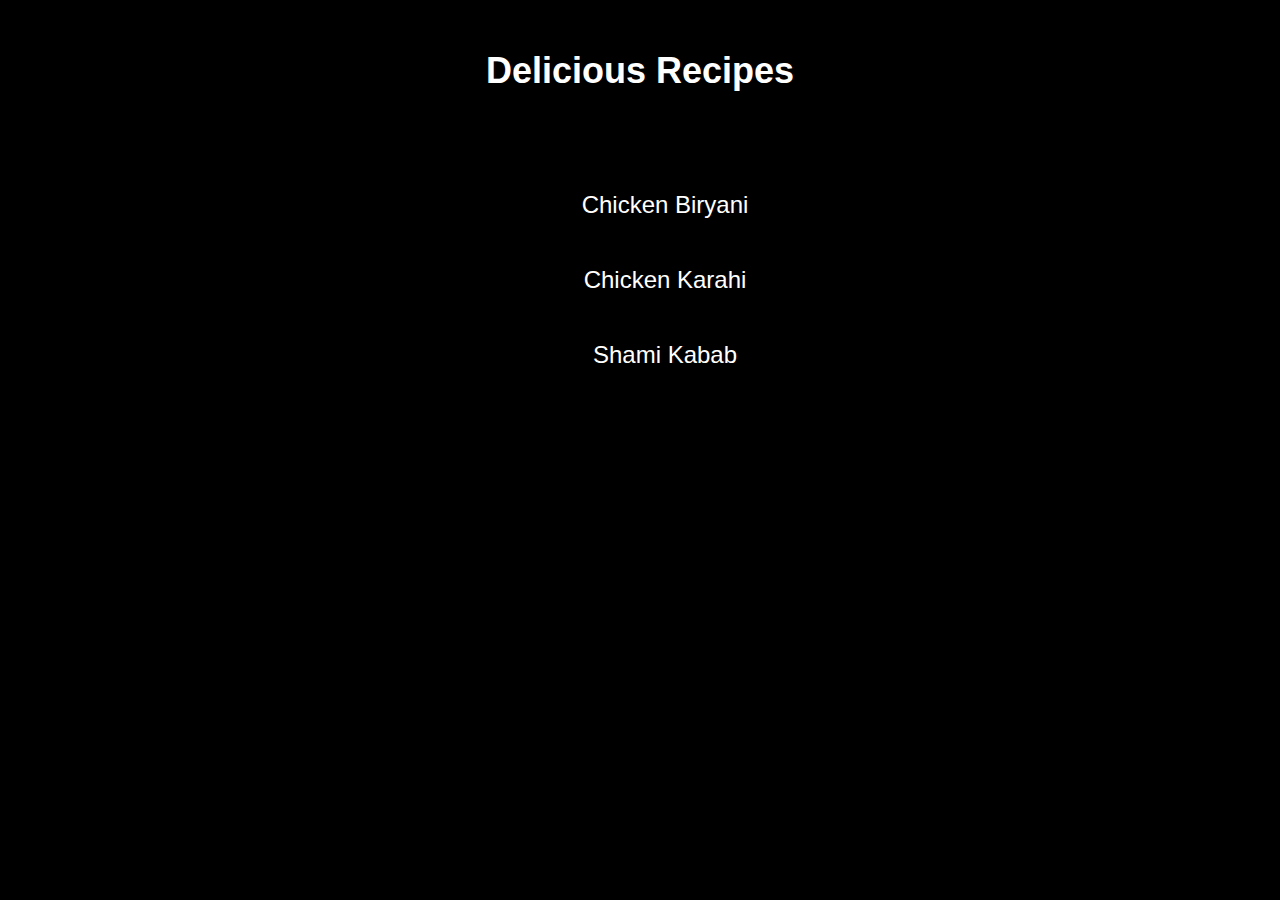
<file: index.html>
<!DOCTYPE html>

<html lang="en">
  <head>
    <meta charset="utf-8"/>
    <meta name="viewport" content="width=device-width, initial-scale=1.0"/>
    <title>Delicious Recipes</title>
    <link rel="stylesheet" href="css/styles.css"/>
  </head>

  <body>
    <h1 class="main-page-heading">Delicious Recipes</h1>
    <ul class="main-page-navigation">
      <li class="main-page-links">
        <a href="./recipes/chicken-biryani.html">Chicken Biryani</a>
      </li>
      <li class="main-page-links">
        <a href="./recipes/chicken-karahi.html">Chicken Karahi</a>
      </li>
      <li class="main-page-links">
        <a href="./recipes/shami-kabab.html">Shami Kabab</a>
      </li>
    </ul>
  </body>
</html>
</file>
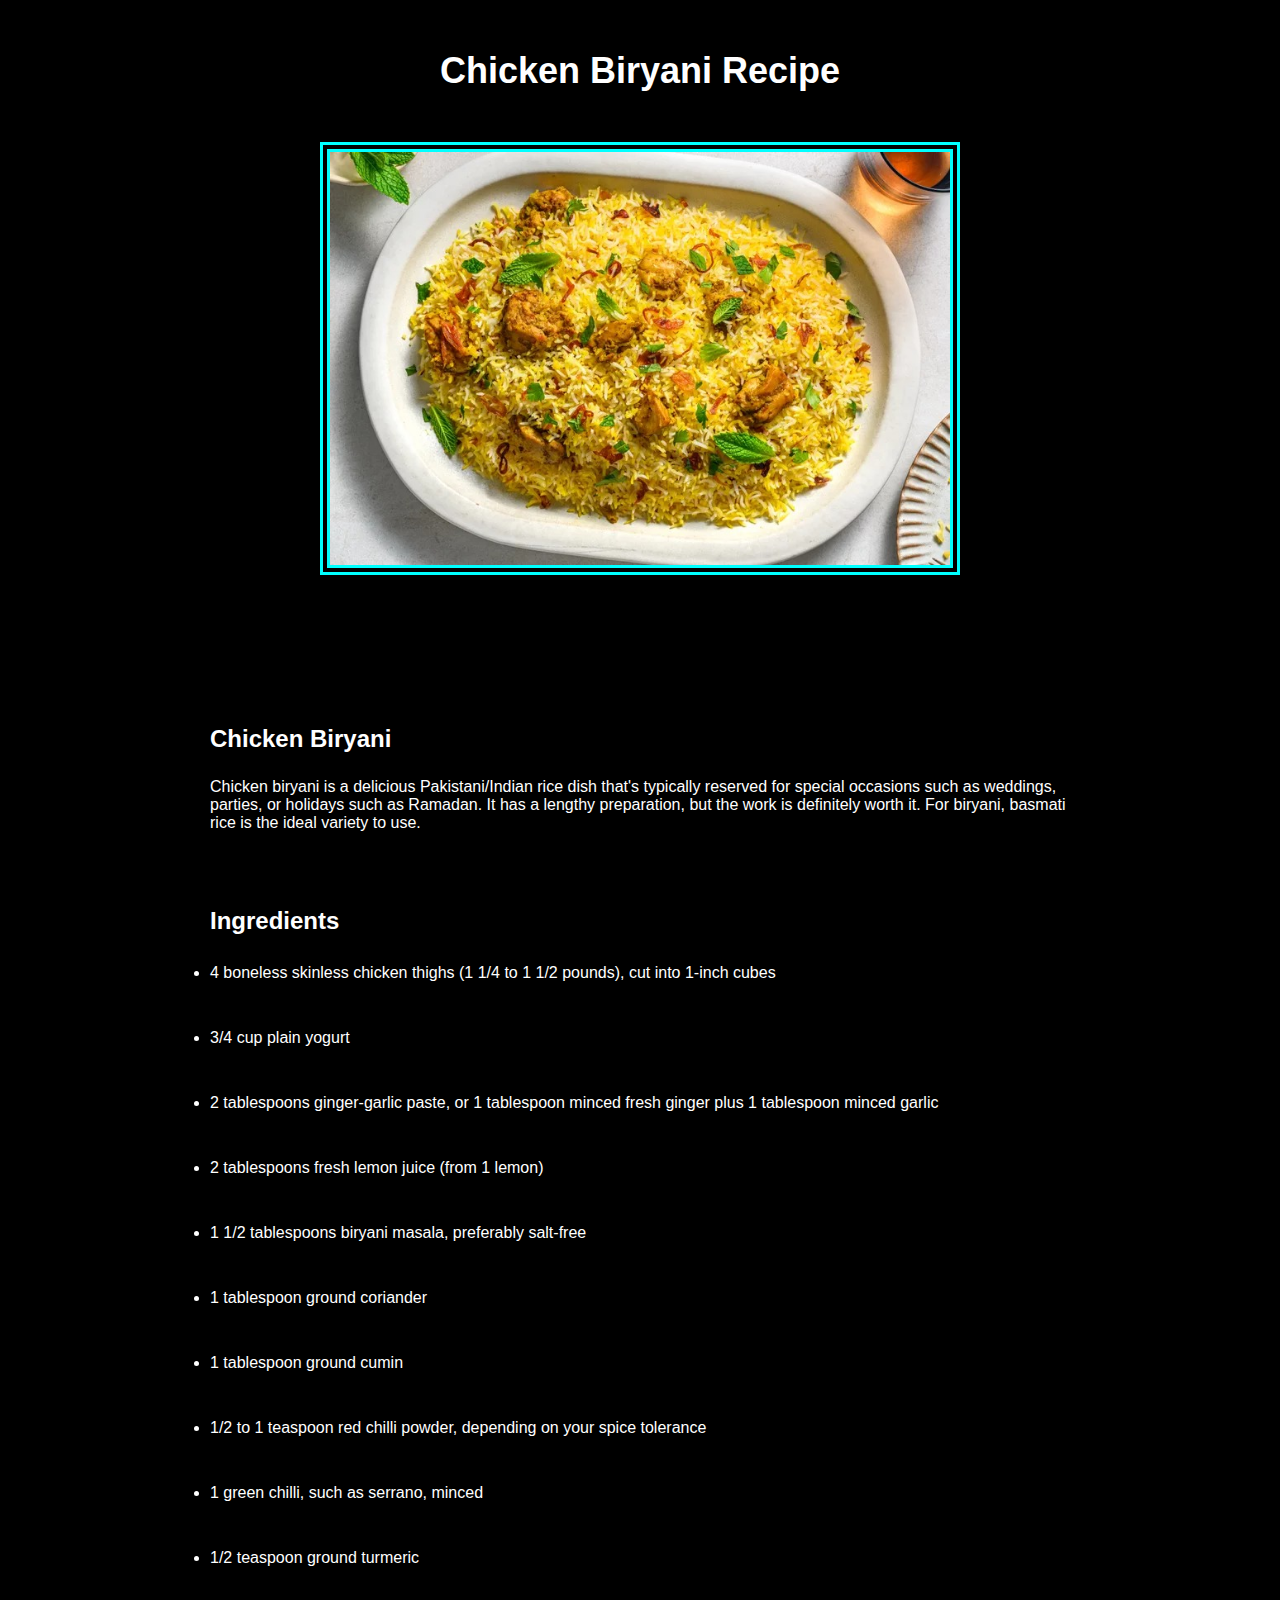
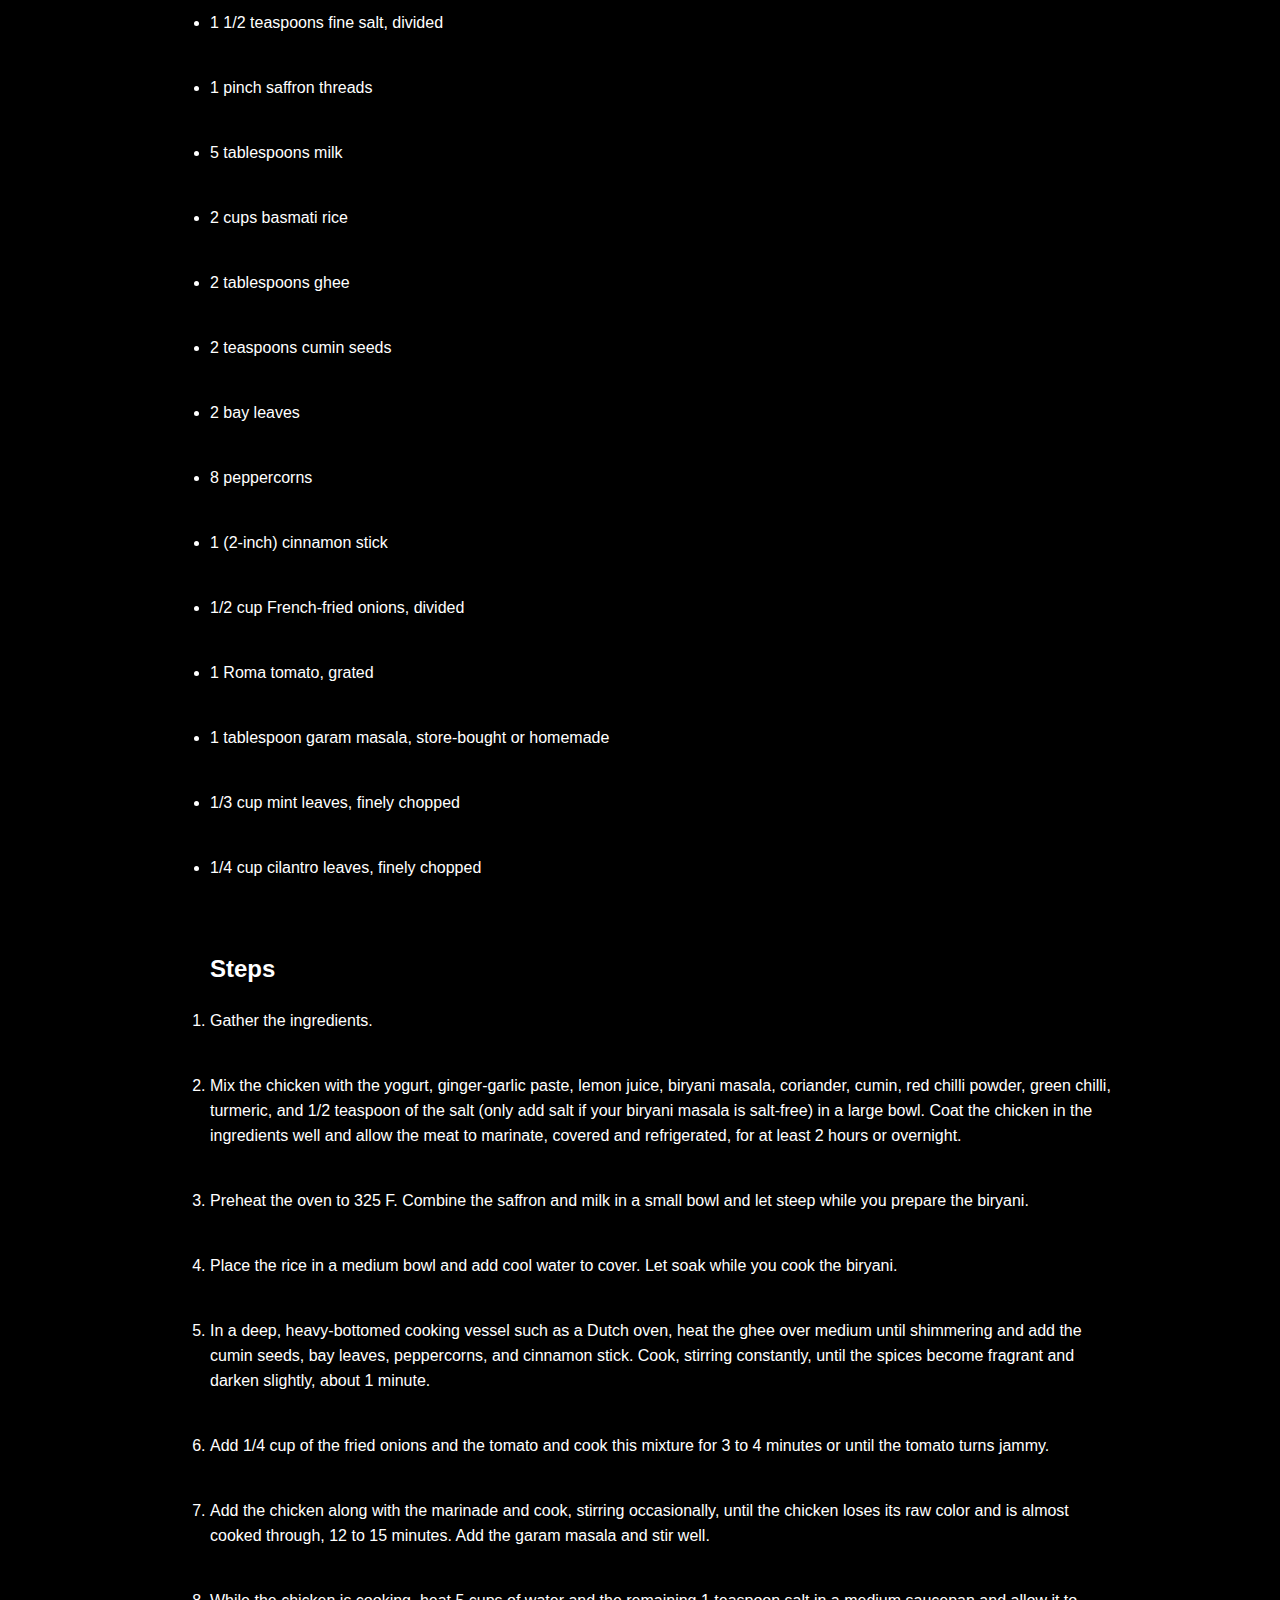
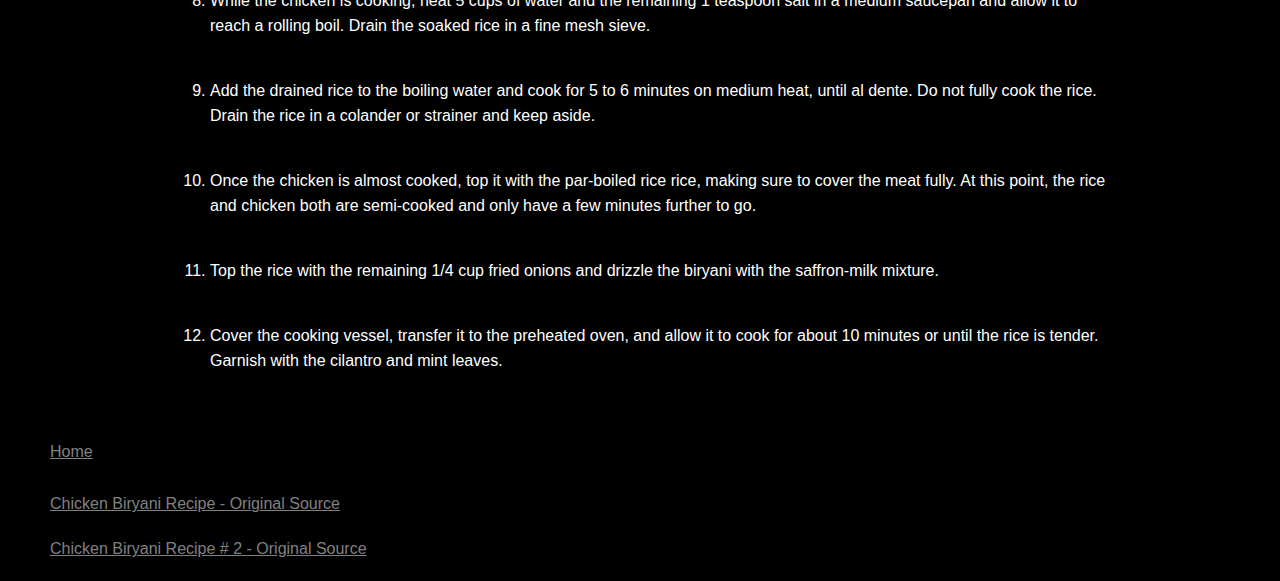
<file: recipes/chicken-biryani.html>
<!DOCTYPE html>

<html lang="en">
  <head>
    <meta charset="utf-8" />
    <meta name="viewport" content="width=device-width, initial-scale=1.0" />
    <title>Chicken Biryani Recipe</title>
    <link rel="stylesheet" href="../css/styles.css" />
  </head>

  <body>
    <h1 class="recipe-heading">Chicken Biryani Recipe</h1>
    <img
      class="recipe-picture"
      src="../img/chicken-biryani-finished.jpg"
      alt="Finished picture of Chicken Biryani"
      width="750"
      height="500"
    />

    <section class="main-content">
      <h2>Chicken Biryani</h2>
      <p>
        Chicken biryani is a delicious Pakistani/Indian rice dish that's
        typically reserved for special occasions such as weddings, parties, or
        holidays such as Ramadan. It has a lengthy preparation, but the work is
        definitely worth it. For biryani, basmati rice is the ideal variety to
        use.
      </p>

      <h2>Ingredients</h2>
      <ul>
        <li>
          4 boneless skinless chicken thighs (1 1/4 to 1 1/2 pounds), cut into
          1-inch cubes
        </li>
        <li>3/4 cup plain yogurt</li>
        <li>
          2 tablespoons ginger-garlic paste, or 1 tablespoon minced fresh ginger
          plus 1 tablespoon minced garlic
        </li>
        <li>2 tablespoons fresh lemon juice (from 1 lemon)</li>
        <li>1 1/2 tablespoons biryani masala, preferably salt-free</li>
        <li>1 tablespoon ground coriander</li>
        <li>1 tablespoon ground cumin</li>
        <li>
          1/2 to 1 teaspoon red chilli powder, depending on your spice tolerance
        </li>
        <li>1 green chilli, such as serrano, minced</li>
        <li>1/2 teaspoon ground turmeric</li>
        <li>1 1/2 teaspoons fine salt, divided</li>
        <li>1 pinch saffron threads</li>
        <li>5 tablespoons milk</li>
        <li>2 cups basmati rice</li>
        <li>2 tablespoons ghee</li>
        <li>2 teaspoons cumin seeds</li>
        <li>2 bay leaves</li>
        <li>8 peppercorns</li>
        <li>1 (2-inch) cinnamon stick</li>
        <li>1/2 cup French-fried onions, divided</li>
        <li>1 Roma tomato, grated</li>
        <li>1 tablespoon garam masala, store-bought or homemade</li>
        <li>1/3 cup mint leaves, finely chopped</li>
        <li>1/4 cup cilantro leaves, finely chopped</li>
      </ul>

      <h2>Steps</h2>
      <ol>
        <li>Gather the ingredients.</li>
        <li>
          Mix the chicken with the yogurt, ginger-garlic paste, lemon juice,
          biryani masala, coriander, cumin, red chilli powder, green chilli,
          turmeric, and 1/2 teaspoon of the salt (only add salt if your biryani
          masala is salt-free) in a large bowl. Coat the chicken in the
          ingredients well and allow the meat to marinate, covered and
          refrigerated, for at least 2 hours or overnight.
        </li>
        <li>
          Preheat the oven to 325 F. Combine the saffron and milk in a small
          bowl and let steep while you prepare the biryani.
        </li>
        <li>
          Place the rice in a medium bowl and add cool water to cover. Let soak
          while you cook the biryani.
        </li>
        <li>
          In a deep, heavy-bottomed cooking vessel such as a Dutch oven, heat
          the ghee over medium until shimmering and add the cumin seeds, bay
          leaves, peppercorns, and cinnamon stick. Cook, stirring constantly,
          until the spices become fragrant and darken slightly, about 1 minute.
        </li>
        <li>
          Add 1/4 cup of the fried onions and the tomato and cook this mixture
          for 3 to 4 minutes or until the tomato turns jammy.
        </li>
        <li>
          Add the chicken along with the marinade and cook, stirring
          occasionally, until the chicken loses its raw color and is almost
          cooked through, 12 to 15 minutes. Add the garam masala and stir well.
        </li>
        <li>
          While the chicken is cooking, heat 5 cups of water and the remaining 1
          teaspoon salt in a medium saucepan and allow it to reach a rolling
          boil. Drain the soaked rice in a fine mesh sieve.
        </li>
        <li>
          Add the drained rice to the boiling water and cook for 5 to 6 minutes
          on medium heat, until al dente. Do not fully cook the rice. Drain the
          rice in a colander or strainer and keep aside.
        </li>
        <li>
          Once the chicken is almost cooked, top it with the par-boiled rice
          rice, making sure to cover the meat fully. At this point, the rice and
          chicken both are semi-cooked and only have a few minutes further to
          go.
        </li>
        <li>
          Top the rice with the remaining 1/4 cup fried onions and drizzle the
          biryani with the saffron-milk mixture.
        </li>
        <li>
          Cover the cooking vessel, transfer it to the preheated oven, and allow
          it to cook for about 10 minutes or until the rice is tender. Garnish
          with the cilantro and mint leaves.
        </li>
      </ol>
    </section>

    <a href="../index.html" class="home-link">Home</a>

    <ul class="source-links">
      <li>
        <a
          href="https://www.thespruceeats.com/chicken-biryani-recipe-7367850"
          target="_blank"
          rel="noopener norefferer"
          >Chicken Biryani Recipe - Original Source</a
        >
      </li>
      <li>
        <a
          href="https://www.allrecipes.com/recipe/16102/chicken-biryani/"
          target="_blank"
          rel="noopener norefferer"
          >Chicken Biryani Recipe # 2 - Original Source</a
        >
      </li>
    </ul>
  </body>
</html>
</file>
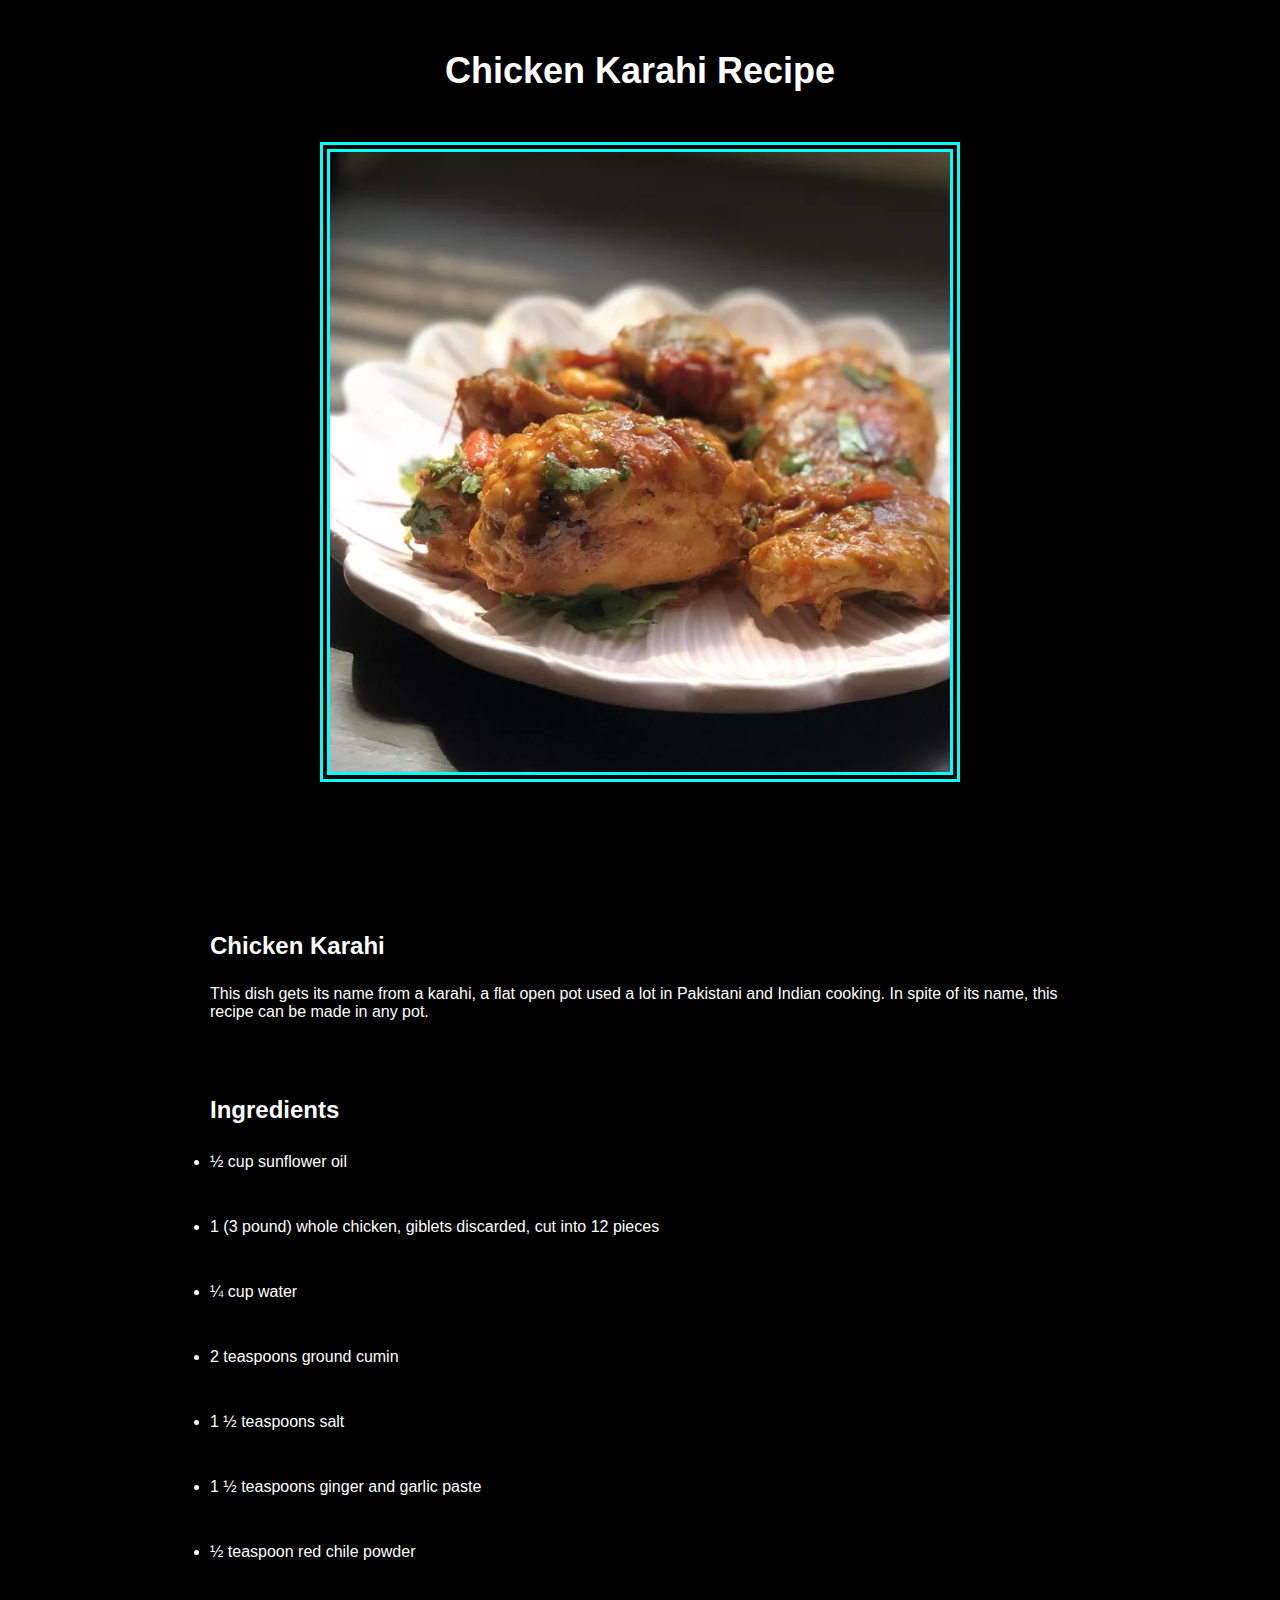
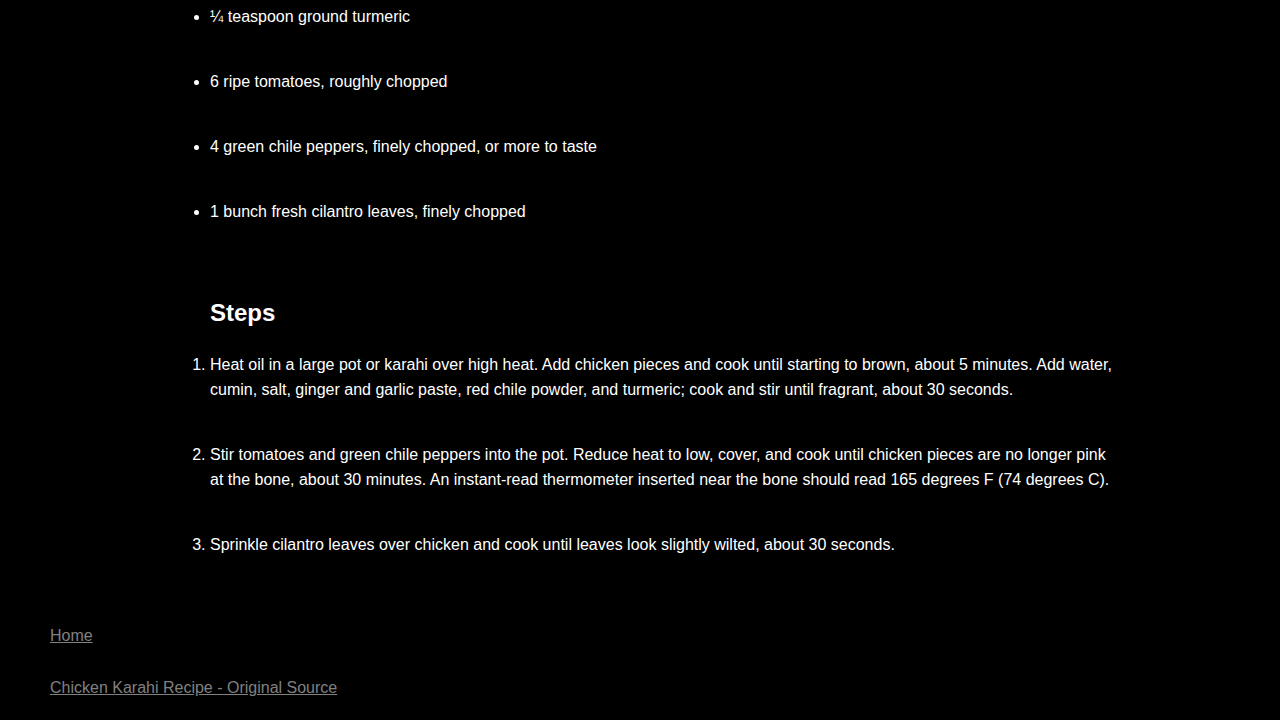
<file: recipes/chicken-karahi.html>
<!DOCTYPE html>

<html lang="en">
  <head>
    <meta charset="utf-8" />
    <meta name="viewport" content="width=device-width, initial-scale=1.0" />
    <title>Chicken Karahi Recipe</title>
    <link rel="stylesheet" href="../css/styles.css" />
  </head>

  <body>
    <h1 class="recipe-heading">Chicken Karahi Recipe</h1>
    <img
      class="recipe-picture"
      src="../img/chicken-karahi-finished.jpg"
      alt="Finished picture of Chicken Karahi"
      width="750"
      height="750"
    />

    <section class="main-content">
      <h2>Chicken Karahi</h2>
      <p>
        This dish gets its name from a karahi, a flat open pot used a lot in
        Pakistani and Indian cooking. In spite of its name, this recipe can be
        made in any pot.
      </p>

      <h2>Ingredients</h2>
      <ul>
        <li>½ cup sunflower oil</li>
        <li>
          1 (3 pound) whole chicken, giblets discarded, cut into 12 pieces
        </li>
        <li>¼ cup water</li>
        <li>2 teaspoons ground cumin</li>
        <li>1 ½ teaspoons salt</li>
        <li>1 ½ teaspoons ginger and garlic paste</li>
        <li>½ teaspoon red chile powder</li>
        <li>¼ teaspoon ground turmeric</li>
        <li>6 ripe tomatoes, roughly chopped</li>
        <li>4 green chile peppers, finely chopped, or more to taste</li>
        <li>1 bunch fresh cilantro leaves, finely chopped</li>
      </ul>

      <h2>Steps</h2>
      <ol>
        <li>
          Heat oil in a large pot or karahi over high heat. Add chicken pieces
          and cook until starting to brown, about 5 minutes. Add water, cumin,
          salt, ginger and garlic paste, red chile powder, and turmeric; cook
          and stir until fragrant, about 30 seconds.
        </li>
        <li>
          Stir tomatoes and green chile peppers into the pot. Reduce heat to
          low, cover, and cook until chicken pieces are no longer pink at the
          bone, about 30 minutes. An instant-read thermometer inserted near the
          bone should read 165 degrees F (74 degrees C).
        </li>
        <li>
          Sprinkle cilantro leaves over chicken and cook until leaves look
          slightly wilted, about 30 seconds.
        </li>
      </ol>
    </section>

    <a href="../index.html" class="home-link">Home</a>

      <ul class="source-links">
        <li>
          <a
            href="https://www.allrecipes.com/recipe/245579/pakistani-chicken-karahi/"
            target="_blank"
            rel="norefferer noopener"
            >Chicken Karahi Recipe - Original Source</a
          >
        </li>
      </ul>
  </body>
</html>
</file>
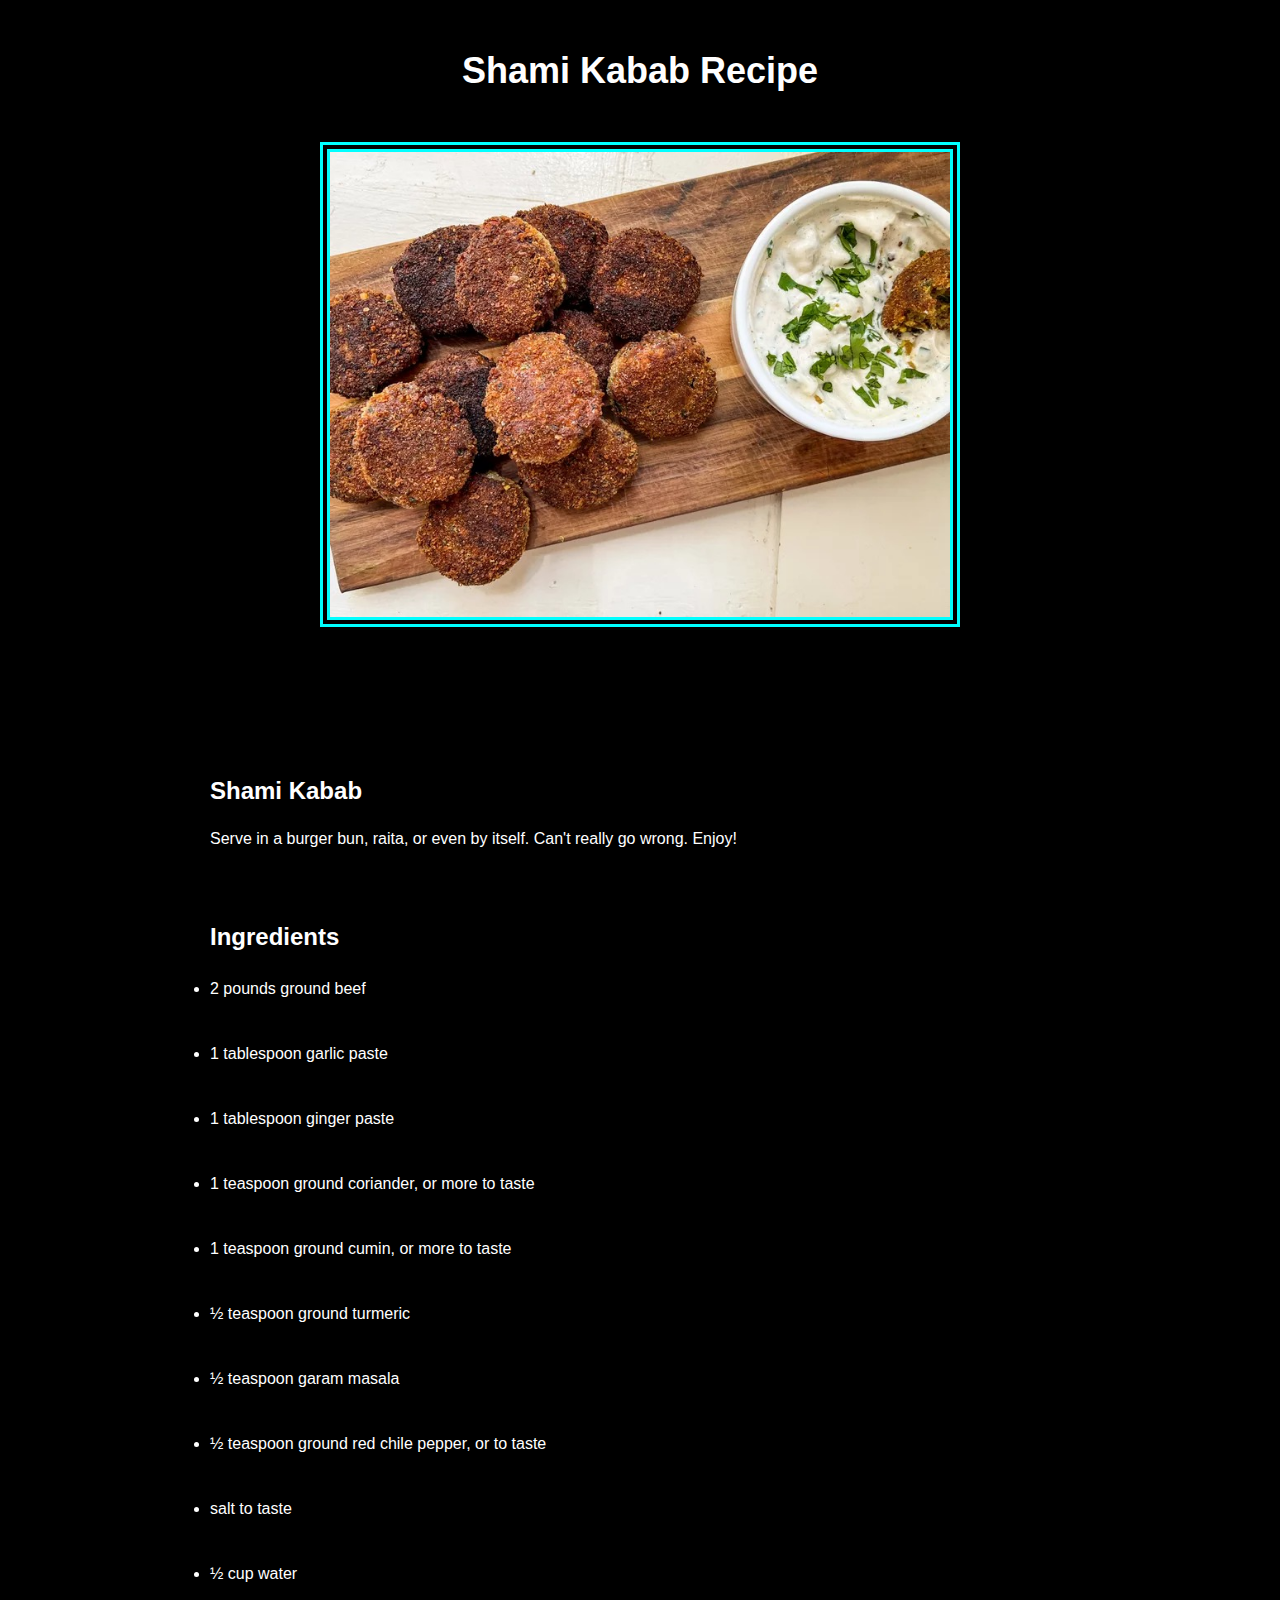
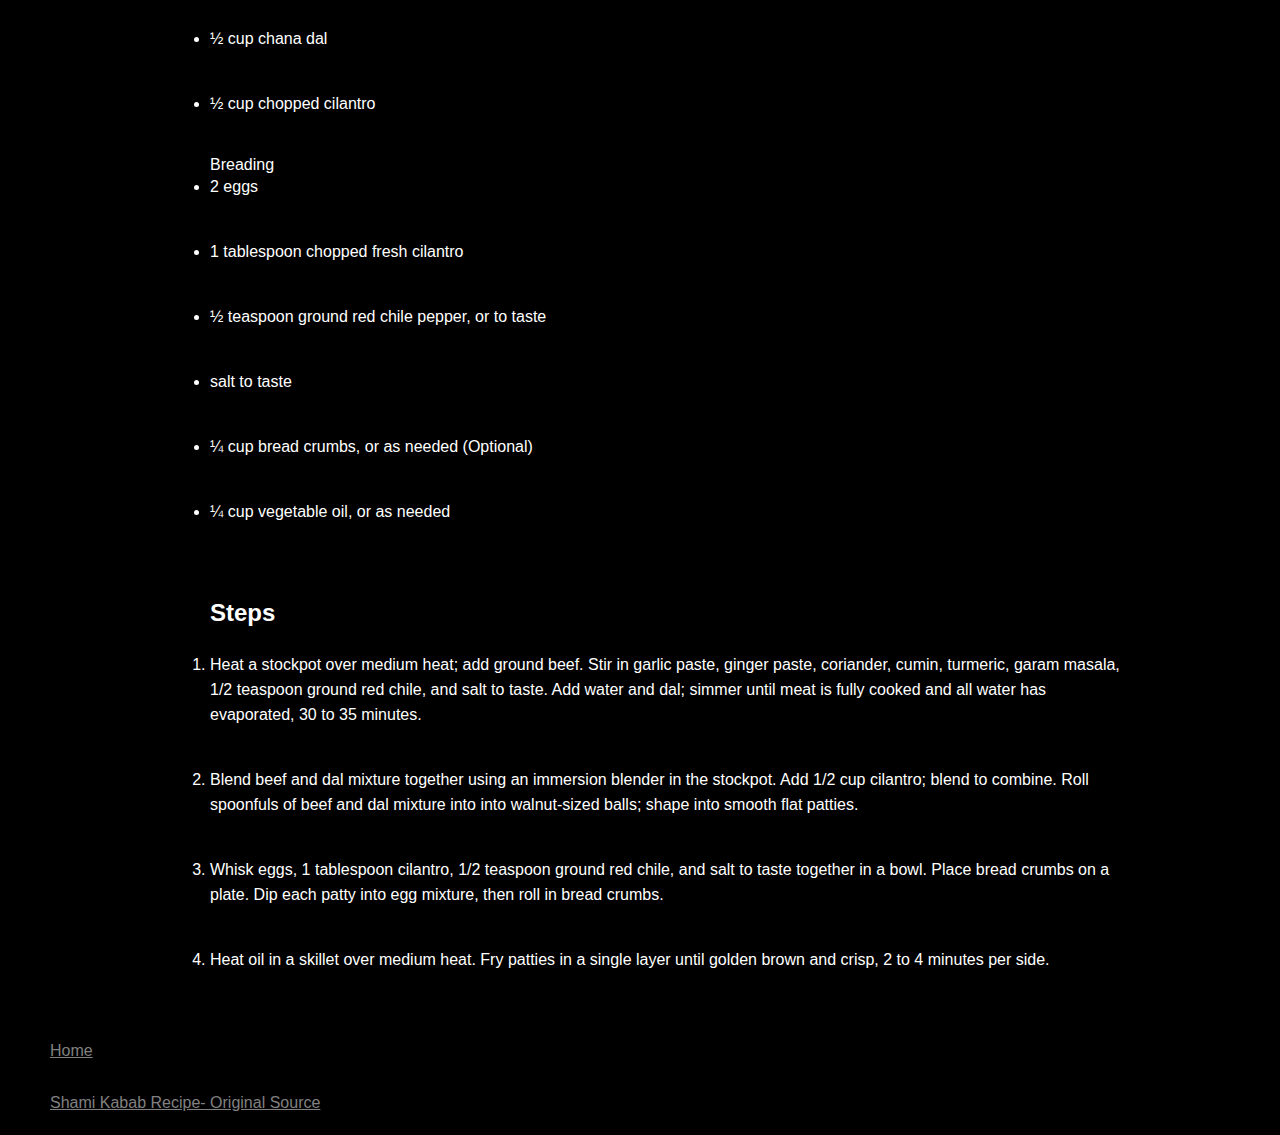
<file: recipes/shami-kabab.html>
<!DOCTYPE html>

<html lang="en">
  <head>
    <meta charset="utf-8" />
    <meta name="viewport" content="width=device-width, initial-scale=1.0" />
    <title>Shami Kabab Recipe</title>
    <link rel="stylesheet" href="../css/styles.css" />
  </head>
  <body>
    <h1 class="recipe-heading">Shami Kabab Recipe</h1>
    <img
      class="recipe-picture"
      src="../img/shami-kabab-finished.jpg"
      alt="Finished picture of Shami Kabab"
      width="750"
      height="562"
    />

    <section class="main-content">
      <h2>Shami Kabab</h2>
      <p>
        Serve in a burger bun, raita, or even by itself. Can't really go wrong.
        Enjoy!
      </p>

      <h2>Ingredients</h2>
      <ul>
        <li>2 pounds ground beef</li>
        <li>1 tablespoon garlic paste</li>
        <li>1 tablespoon ginger paste</li>
        <li>1 teaspoon ground coriander, or more to taste</li>
        <li>1 teaspoon ground cumin, or more to taste</li>
        <li>½ teaspoon ground turmeric</li>
        <li>½ teaspoon garam masala</li>
        <li>½ teaspoon ground red chile pepper, or to taste</li>
        <li>salt to taste</li>
        <li>½ cup water</li>
        <li>½ cup chana dal</li>
        <li>½ cup chopped cilantro</li>

        <p>Breading</p>
        <li>2 eggs</li>
        <li>1 tablespoon chopped fresh cilantro</li>
        <li>½ teaspoon ground red chile pepper, or to taste</li>
        <li>salt to taste</li>
        <li>¼ cup bread crumbs, or as needed (Optional)</li>
        <li>¼ cup vegetable oil, or as needed</li>
      </ul>

      <h2>Steps</h2>
      <ol>
        <li>
          Heat a stockpot over medium heat; add ground beef. Stir in garlic
          paste, ginger paste, coriander, cumin, turmeric, garam masala, 1/2
          teaspoon ground red chile, and salt to taste. Add water and dal;
          simmer until meat is fully cooked and all water has evaporated, 30 to
          35 minutes.
        </li>
        <li>
          Blend beef and dal mixture together using an immersion blender in the
          stockpot. Add 1/2 cup cilantro; blend to combine. Roll spoonfuls of
          beef and dal mixture into into walnut-sized balls; shape into smooth
          flat patties.
        </li>
        <li>
          Whisk eggs, 1 tablespoon cilantro, 1/2 teaspoon ground red chile, and
          salt to taste together in a bowl. Place bread crumbs on a plate. Dip
          each patty into egg mixture, then roll in bread crumbs.
        </li>
        <li>
          Heat oil in a skillet over medium heat. Fry patties in a single layer
          until golden brown and crisp, 2 to 4 minutes per side.
        </li>
      </ol>
    </section>

    <a href="../index.html" class="home-link">Home</a>

    <ul class="source-links">
      <li>
        <a
          href="https://www.allrecipes.com/recipe/246251/shami-kabab-bun-kabab/"
          target="_blank"
          rel="norefferer noopener"
          >Shami Kabab Recipe- Original Source</a
        >
      </li>
    </ul>
  </body>
</html>
</file>
<file: css/styles.css>
* {
  padding: 0;
  margin: 0;
  box-sizing: border-box;
  font-family: "Segoe UI", Tahoma, Geneva, Verdana, sans-serif;
  color: white;
  user-select: none;
}

body {
  background-color: black;
}

h1 {
  text-align: center;
  font-size: 36px;
}

h2 {
  font-size: 24px;
  margin: 75px 50px 25px;
}

p {
  margin: auto 50px auto;
}

li {
  margin-left: 50px;
  line-height: 25px;
  margin-bottom: 40px;
}

.main-page-heading {
  margin-top: 50px;
  margin-bottom: 100px;
}

.main-page-navigation a {
  text-decoration: none;
}

.main-page-navigation a:hover {
  color: red;
}

.main-page-navigation li {
  margin-top: 50px;
  font-size: 24px;
  text-align: center;
  list-style-type: none;
}

.main-content {
  margin: 0 auto;
  width: 75%;
}

.recipe-heading {
  margin: 50px;
}

.recipe-picture {
  display: block;
  margin: 0 auto 150px;
  border: 10px double aqua;
  width: 50%;
  height: 50%;
}

.source-links li {
  list-style-type: none;
  margin-left: 50px;
  margin-bottom: 20px;
}

.source-links a {
  color: gray;
}

.home-link {
  display: inline-block;
  margin-top: 30px;
  margin-left: 50px;
  margin-bottom: 30px;
  color: gray;
}
</file>
